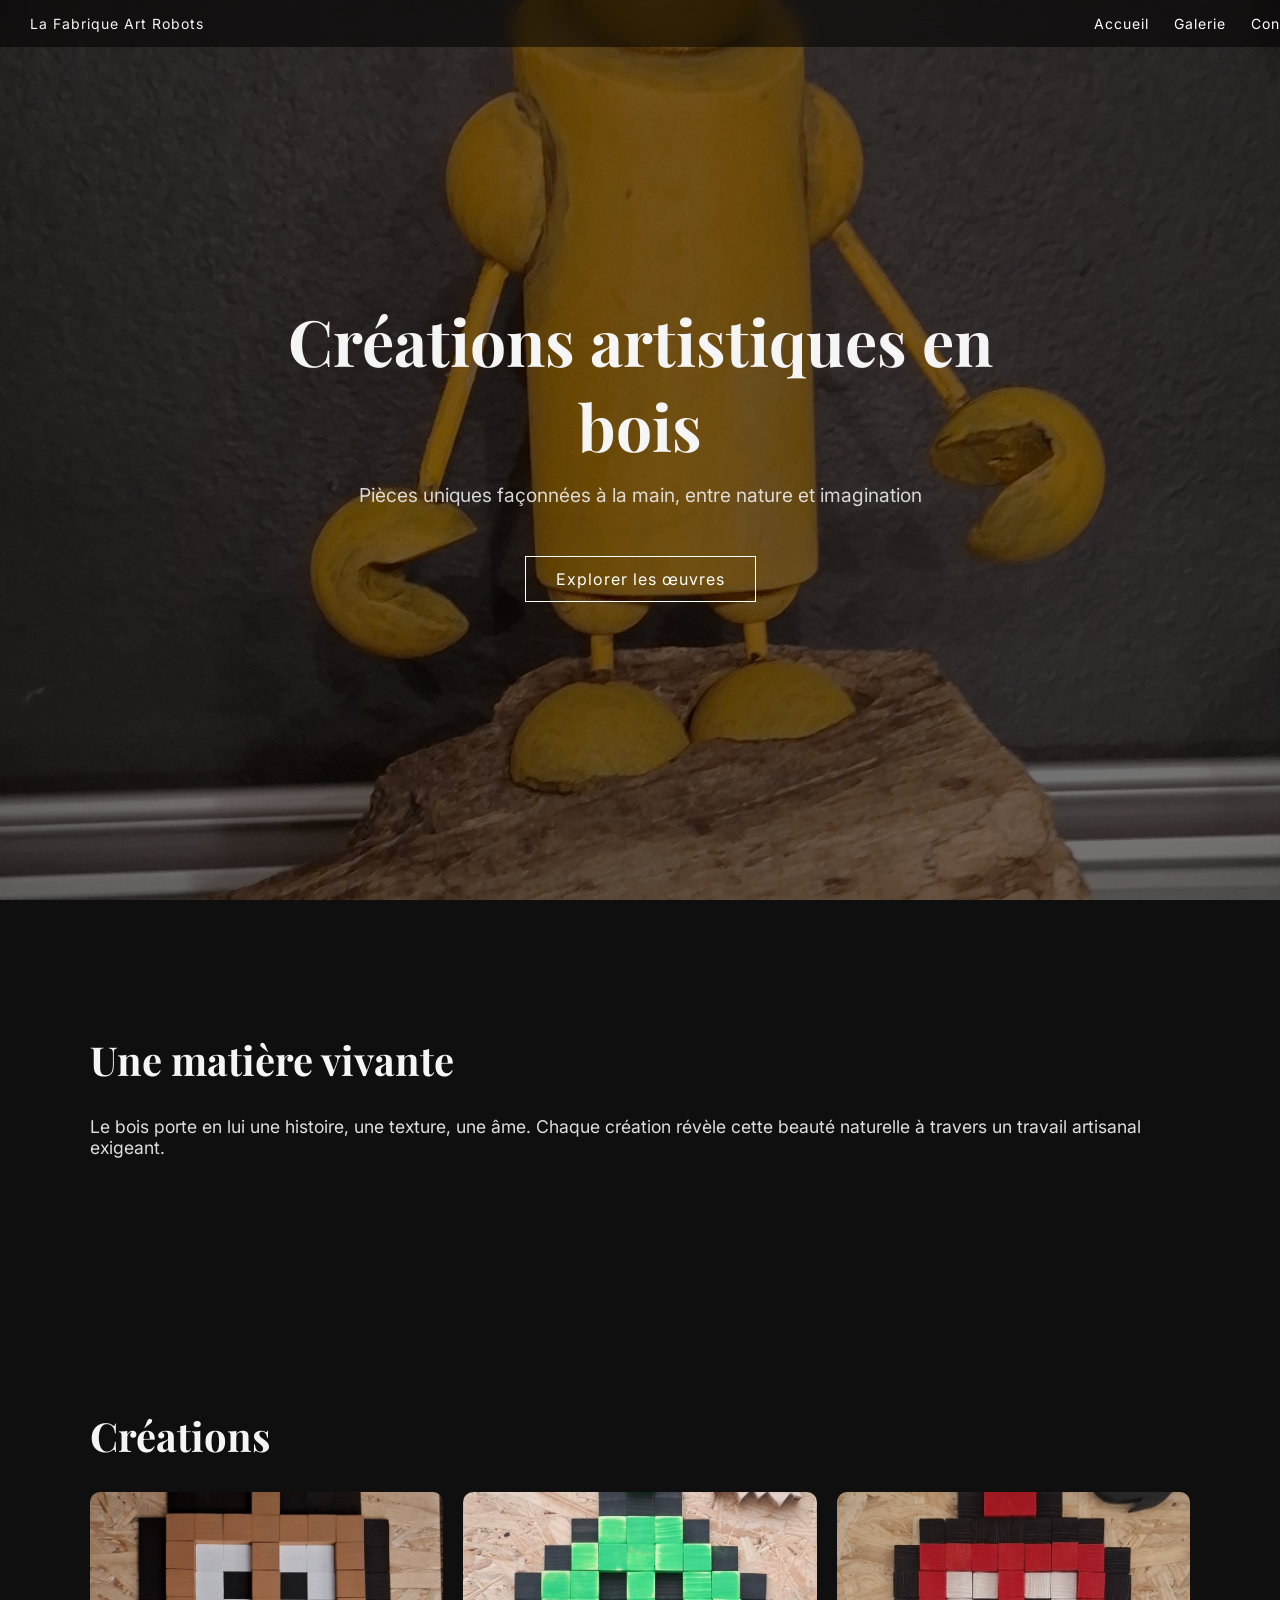
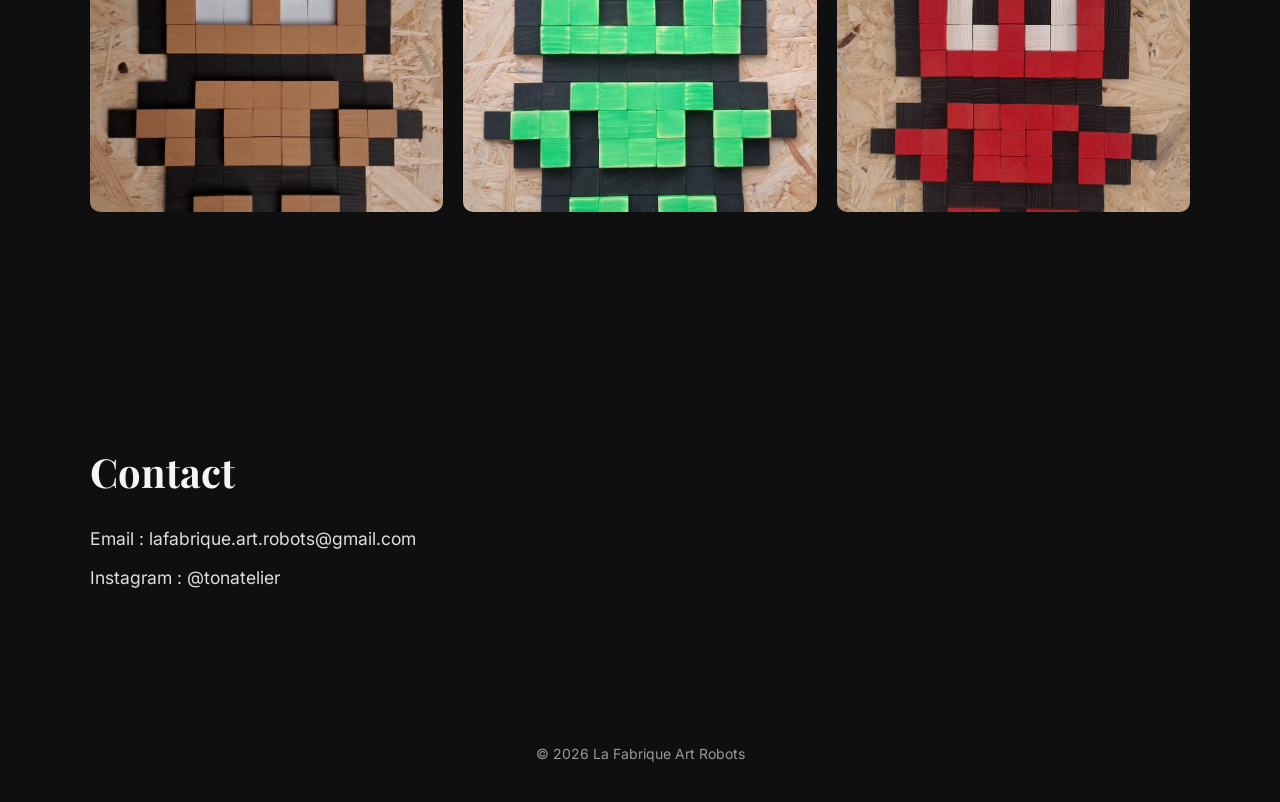
<file: index.html>
<!DOCTYPE html>
<html lang="fr">
<head>
<meta charset="UTF-8">
<meta name="viewport" content="width=device-width, initial-scale=1.0">
<title>La Fabrique Art Robots</title>

<link href="https://fonts.googleapis.com/css2?family=Playfair+Display&family=Inter&display=swap" rel="stylesheet">

<style>

body {
  margin: 0;
  font-family: 'Inter', sans-serif;
  background: #0f0f0f;
  color: #f5f5f5;
}

/* NAV */
nav {
  position: fixed;
  top: 0;
  width: 100%;
  padding: 15px 30px;
  display: flex;
  justify-content: space-between;
  align-items: center;
  background: rgba(0,0,0,0.55);
  backdrop-filter: blur(10px);
  z-index: 1000;
}

nav div {
  font-size: 14px;
  letter-spacing: 1px;
}

nav a {
  color: white;
  margin-left: 20px;
  text-decoration: none;
  font-size: 14px;
  letter-spacing: 1px;
  transition: 0.3s;
}

nav a:hover {
  opacity: 0.7;
}

/* HERO AVEC TON ŒUVRE 🔥 */
.hero {
  height: 100vh;
  background: url('images/mon-oeuvre.jpg') center/cover no-repeat;
  display: flex;
  align-items: center;
  justify-content: center;
  text-align: center;
  position: relative;
}

/* overlay galerie */
.hero::before {
  content: "";
  position: absolute;
  inset: 0;
  background: rgba(0,0,0,0.55);
}

/* contenu hero */
.hero-content {
  position: relative;
  max-width: 800px;
  padding: 20px;
}

.hero h1 {
  font-family: 'Playfair Display', serif;
  font-size: 4em;
  margin: 0;
}

.hero p {
  margin-top: 15px;
  font-size: 1.2em;
  opacity: 0.85;
}

.btn {
  display: inline-block;
  margin-top: 30px;
  padding: 12px 30px;
  border: 1px solid white;
  color: white;
  text-decoration: none;
  transition: 0.3s;
  letter-spacing: 1px;
}

.btn:hover {
  background: white;
  color: black;
}

/* SECTIONS */
section {
  padding: 100px 40px;
  max-width: 1100px;
  margin: auto;
}

h2 {
  font-family: 'Playfair Display', serif;
  font-size: 2.5em;
  margin-bottom: 30px;
}

/* GALERIE */
.gallery {
  display: grid;
  grid-template-columns: repeat(auto-fit, minmax(280px, 1fr));
  gap: 20px;
}

.gallery img {
  width: 100%;
  height: 320px;
  object-fit: cover;
  border-radius: 10px;
  transition: 0.4s;
}

.gallery img:hover {
  transform: scale(1.03);
  opacity: 0.85;
}

/* CONTACT */
section p {
  font-size: 1.1em;
  opacity: 0.9;
}

/* FOOTER */
footer {
  text-align: center;
  padding: 40px;
  font-size: 14px;
  opacity: 0.6;
}

/* RESPONSIVE */
@media (max-width: 768px) {

  .hero h1 {
    font-size: 2.5em;
  }

  .hero p {
    font-size: 1em;
  }

  nav {
    flex-direction: column;
    gap: 10px;
  }

  section {
    padding: 70px 20px;
  }
}

</style>
</head>

<body>

<!-- NAV -->
<nav>
  <div>La Fabrique Art Robots</div>
  <div>
    <a href="index.html">Accueil</a>
    <a href="galerie.html">Galerie</a>
    <a href="contact.html">Contact</a>
  </div>
</nav>

<!-- HERO AVEC TON ŒUVRE -->
<div class="hero">
  <div class="hero-content">
    <h1>Créations artistiques en bois</h1>
    <p>Pièces uniques façonnées à la main, entre nature et imagination</p>
    <a href="#galerie" class="btn">Explorer les œuvres</a>
  </div>
</div>

<!-- INTRO -->
<section>
  <h2>Une matière vivante</h2>
  <p>
    Le bois porte en lui une histoire, une texture, une âme.
    Chaque création révèle cette beauté naturelle à travers un travail artisanal exigeant.
  </p>
</section>

<!-- GALERIE -->
<section id="galerie">
  <h2>Créations</h2>

  <div class="gallery">
    <img src="images/C_Little_Medium_GC_Brun.jpg">
    <img src="images/C_Bidibot_Medium_GC_Vert.jpg">
    <img src="images/C_Little_Medium_GC_Rouge.jpg">
  </div>
</section>

<!-- CONTACT -->
<section>
  <h2>Contact</h2>
  <p>Email : lafabrique.art.robots@gmail.com</p>
  <p>Instagram : @tonatelier</p>
</section>

<!-- FOOTER -->
<footer>
  © 2026 La Fabrique Art Robots
</footer>

</body>
</html>
</file>
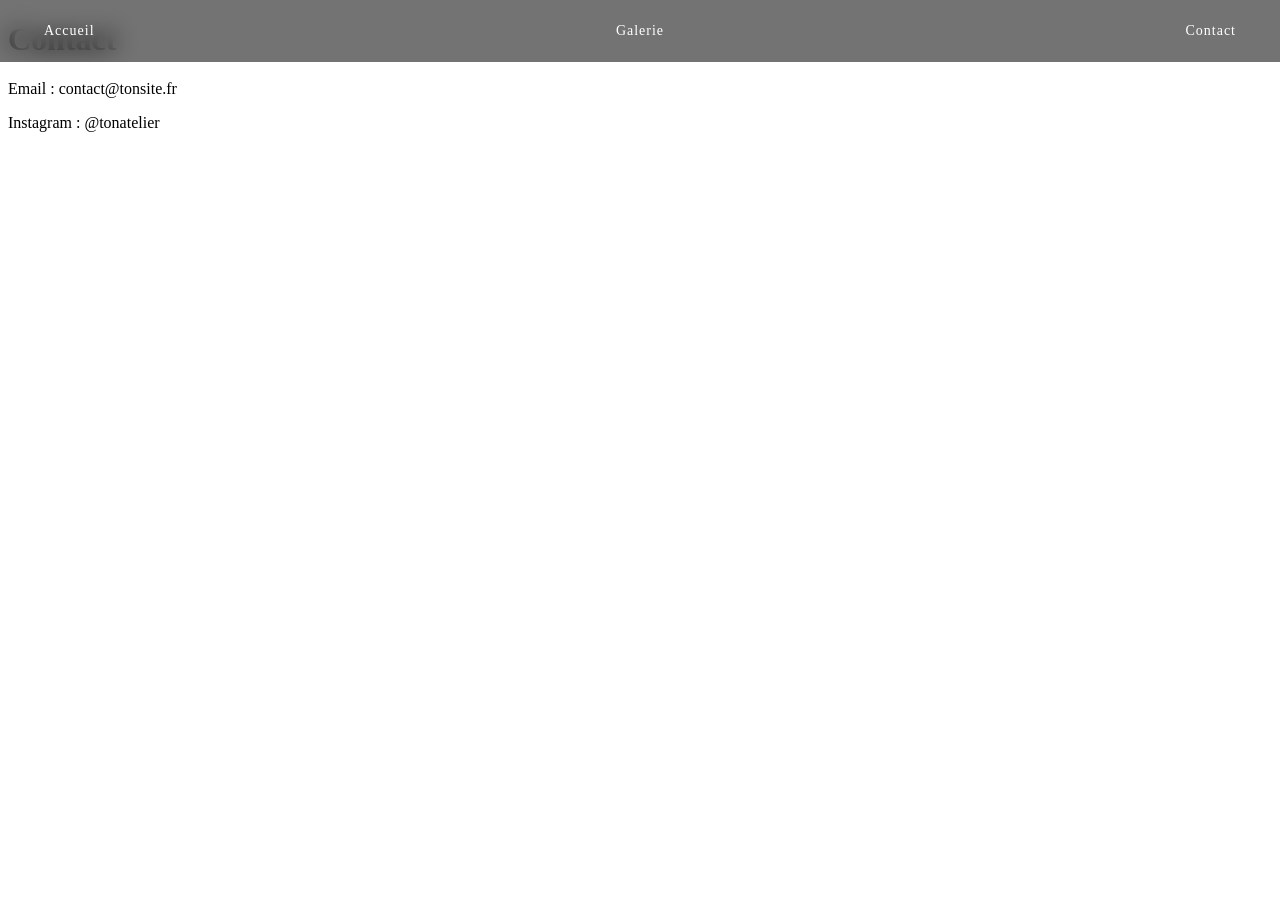
<file: contact.html>
<!DOCTYPE html>
<html lang="fr">
<head>
<meta charset="UTF-8">
<title>Contact</title>
<link rel="stylesheet" href="style.css">
</head>

<body>

<nav>
  <a href="index.html">Accueil</a>
  <a href="galerie.html">Galerie</a>
  <a href="contact.html">Contact</a>
</nav>

<h1>Contact</h1>

<p>Email : contact@tonsite.fr</p>
<p>Instagram : @tonatelier</p>

</body>
</html>
</file>
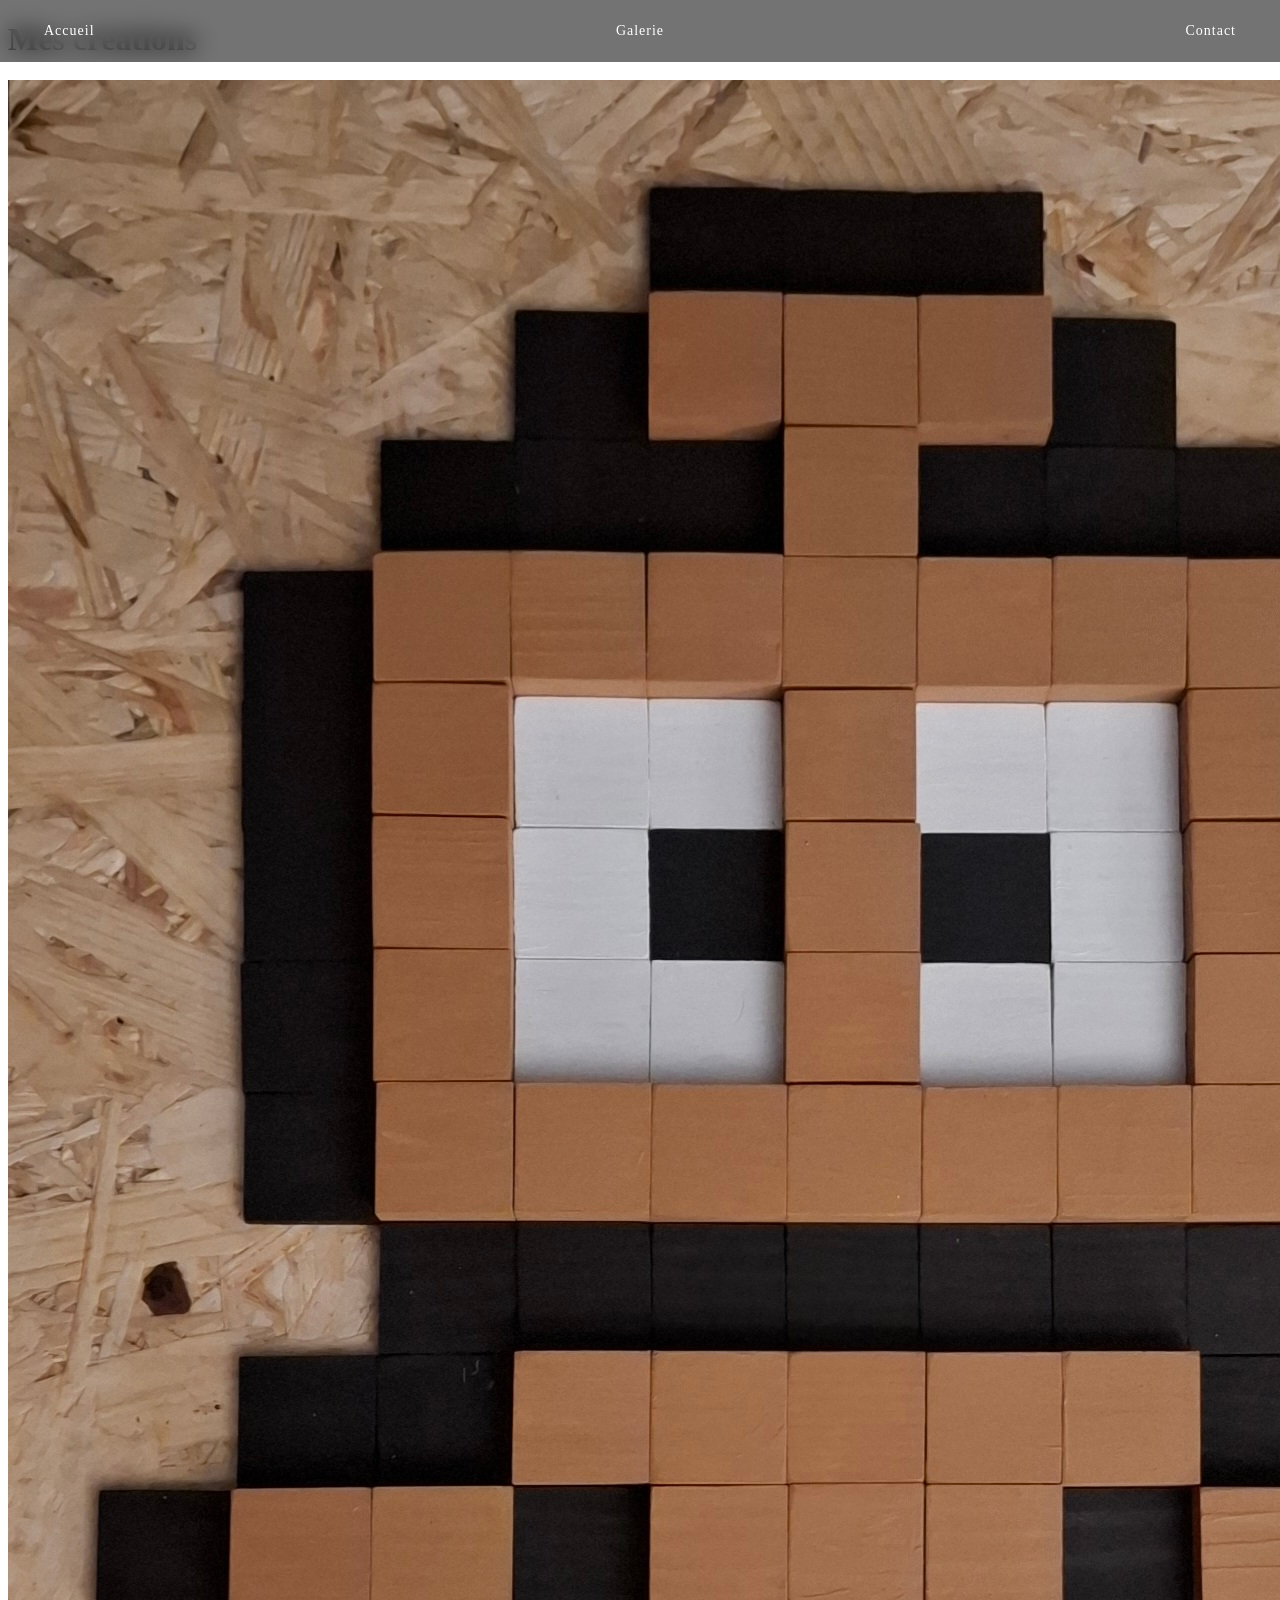
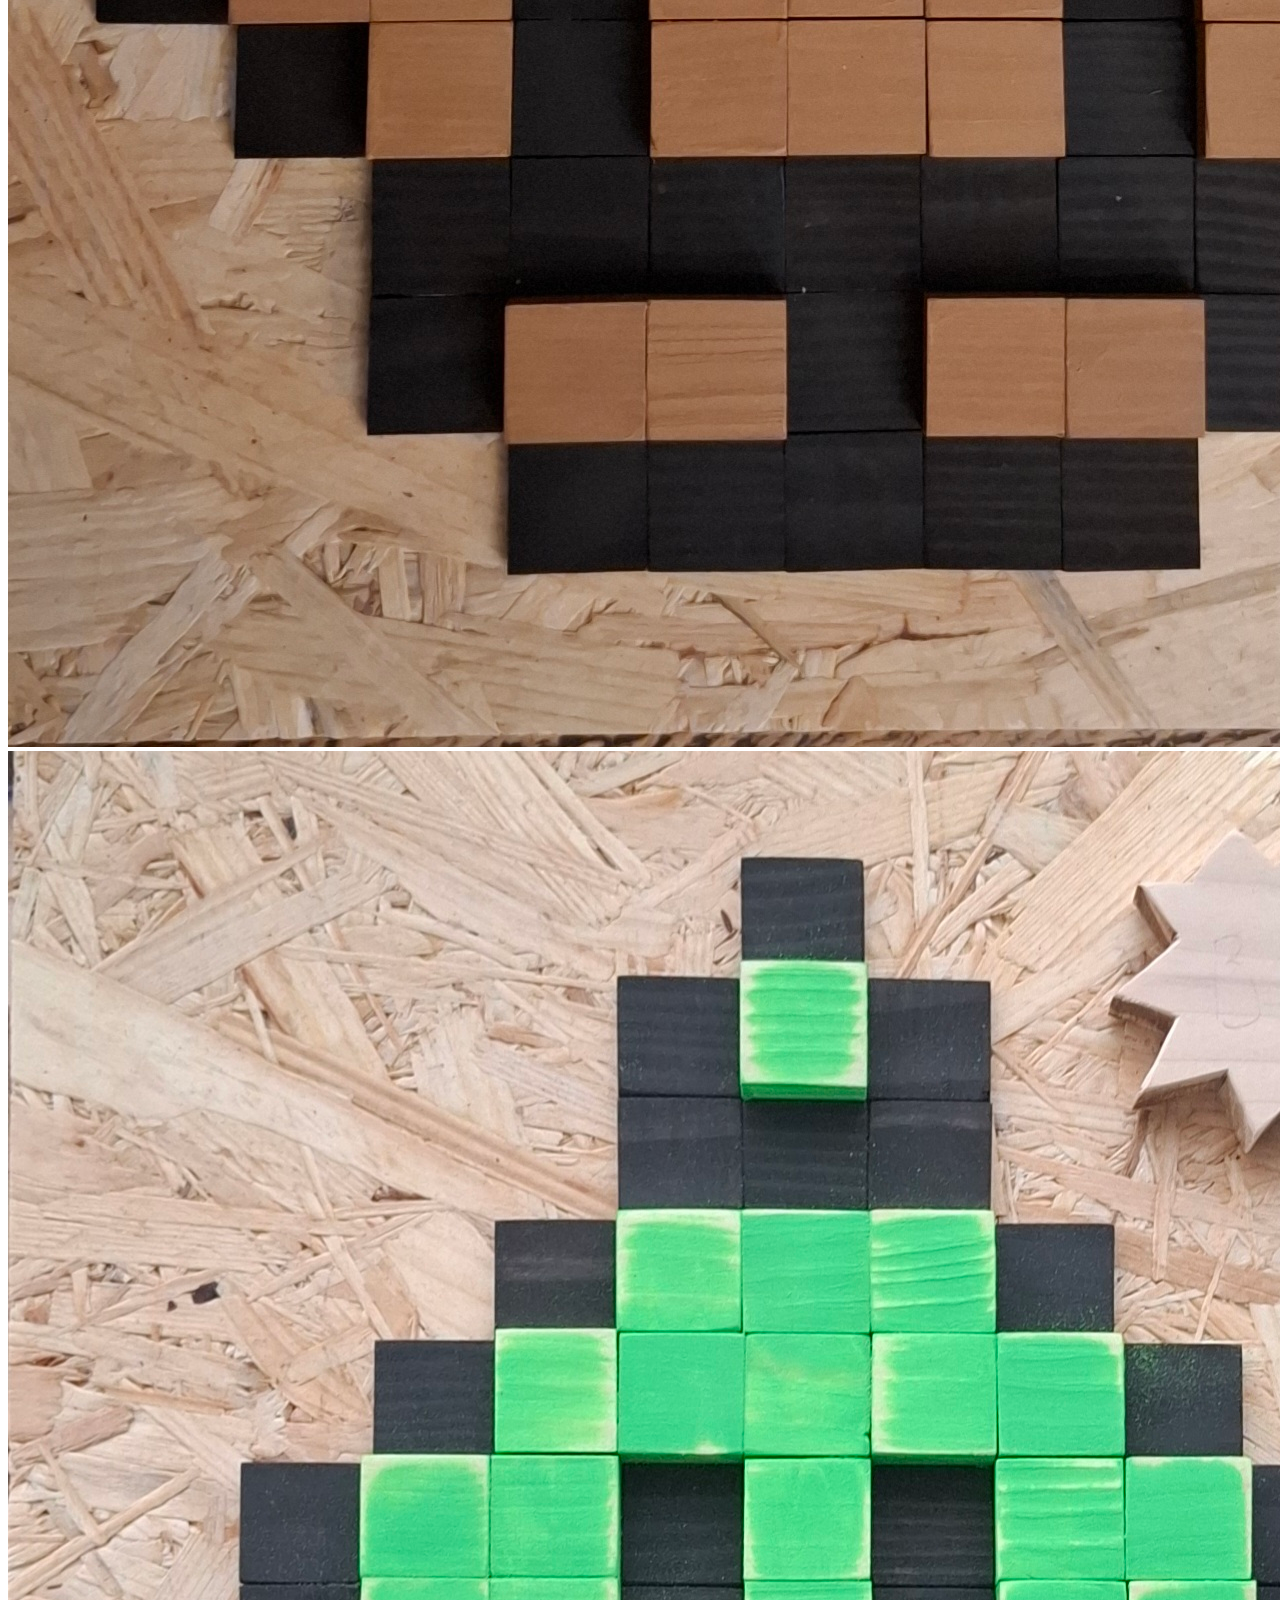
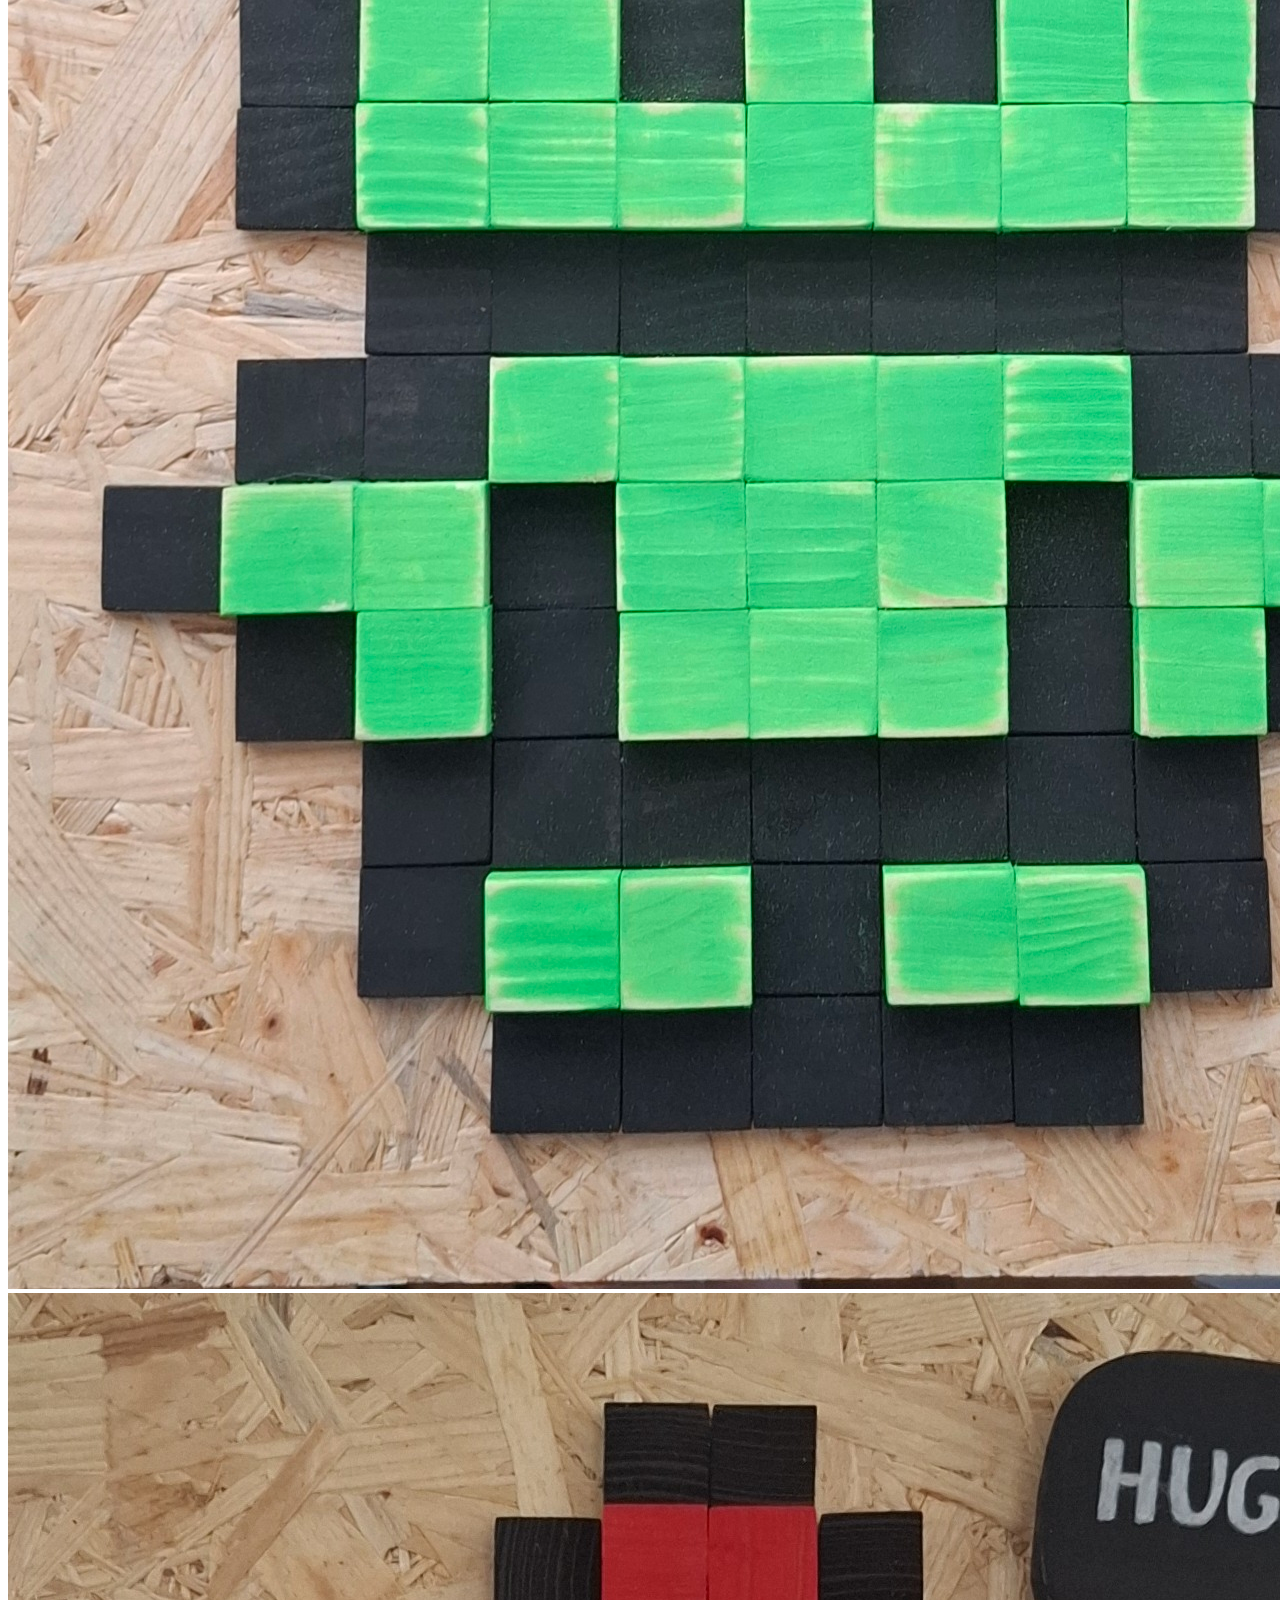
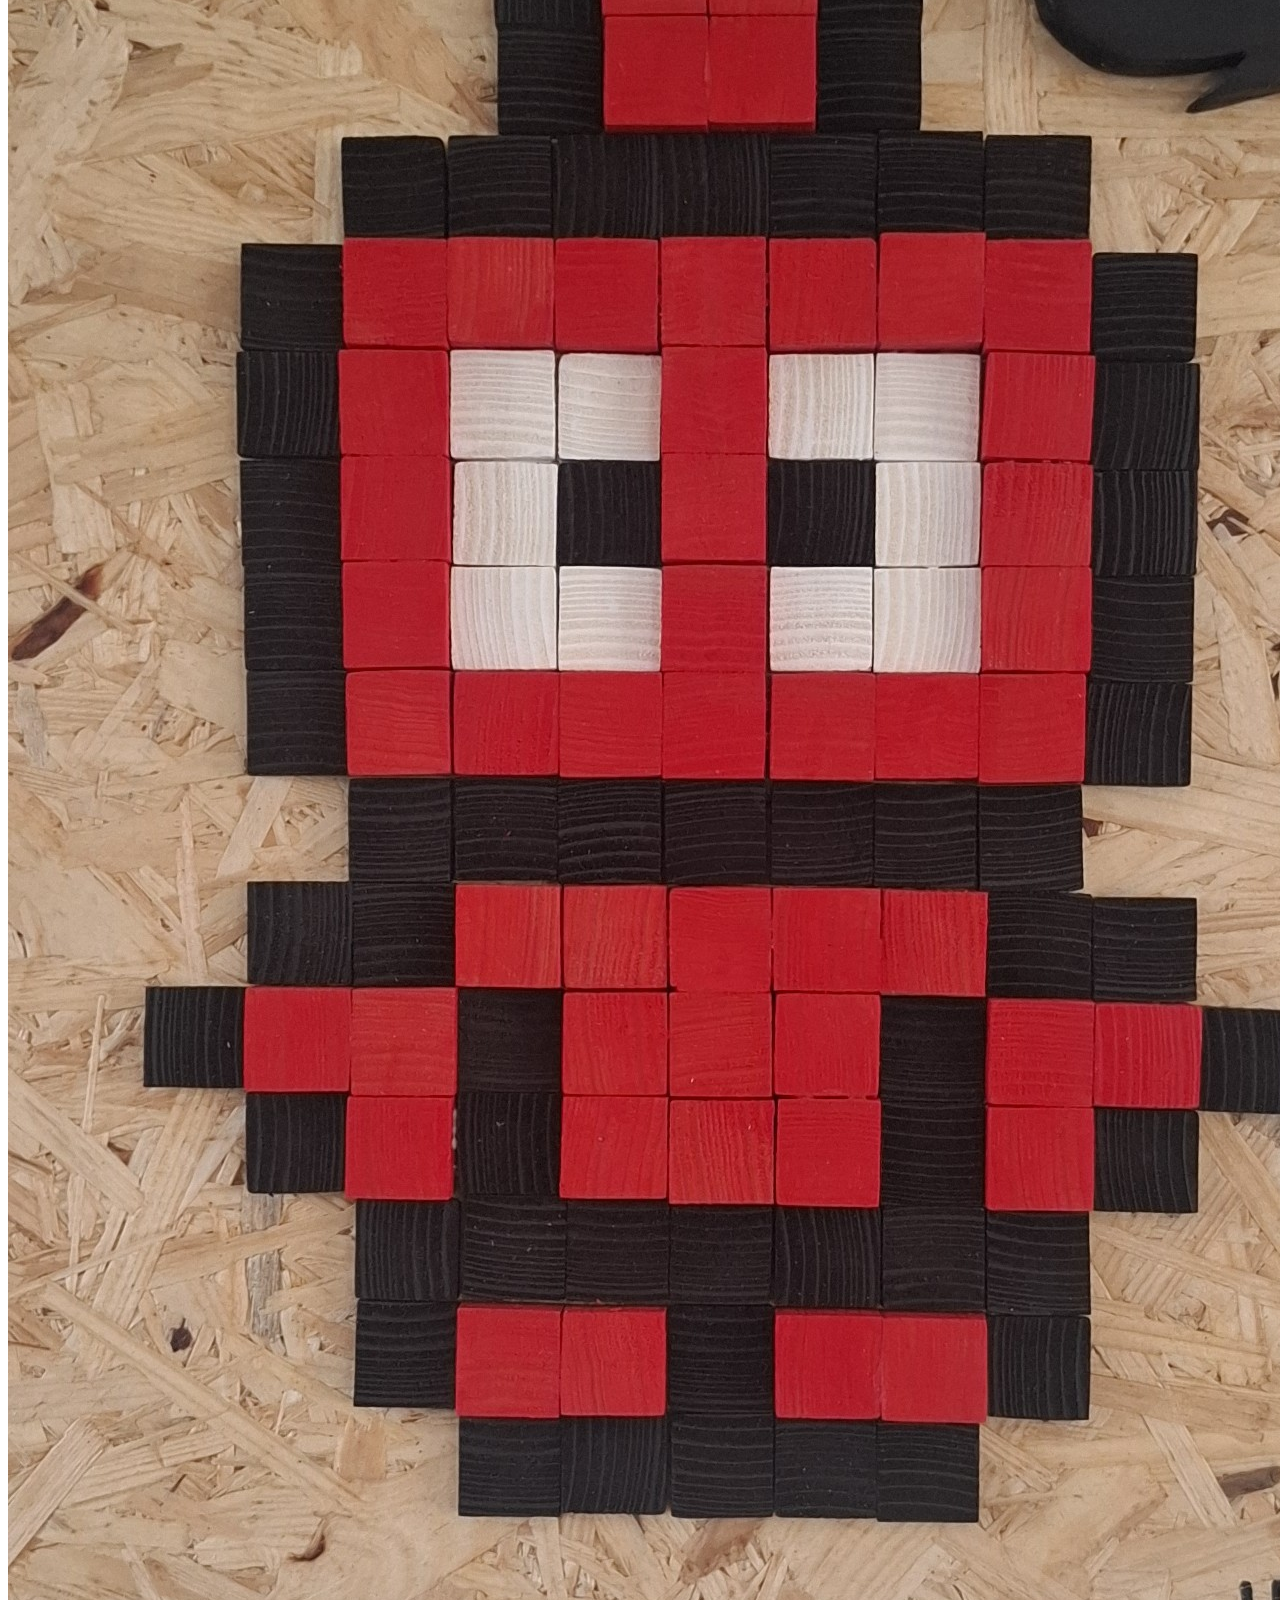
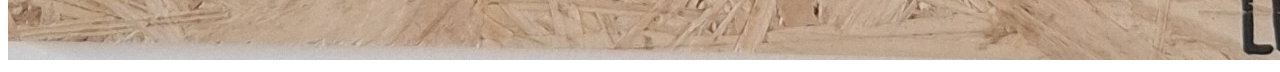
<file: galerie.html>
<!DOCTYPE html>
<html lang="fr">
<head>
<meta charset="UTF-8">
<title>Galerie</title>
<link rel="stylesheet" href="style.css">
</head>

<body>

<nav>
  <a href="index.html">Accueil</a>
  <a href="galerie.html">Galerie</a>
  <a href="contact.html">Contact</a>
</nav>

<h1>Mes créations</h1>

<div class="gallery">
    <img src="images/C_Little_Medium_GC_Brun.jpg">
    <img src="images/C_Bidibot_Medium_GC_Vert.jpg">
    <img src="images/C_Little_Medium_GC_Rouge.jpg">
</div>

</body>
</html>
</file>
<file: style.css>
* {
  box-sizing: border-box;
}

/* NAVIGATION */
nav {
  position: fixed;
  top: 0;
  left: 0;
  width: 100%;
  padding: 15px 30px;
  background: rgba(0,0,0,0.55);
  backdrop-filter: blur(12px);

  display: flex;
  justify-content: space-between;
  align-items: center;

  flex-wrap: nowrap; /* IMPORTANT: empêche le bug de coupe */
  z-index: 1000;
}

/* bloc texte gauche */
nav div {
  font-size: 14px;
  letter-spacing: 1.5px;
  font-weight: 500;
  white-space: nowrap;
}

/* liens */
nav a {
  color: white;
  text-decoration: none;
  padding: 8px 14px;
  font-size: 14px;
  letter-spacing: 1px;
  transition: 0.3s ease;
  border-radius: 6px;
  white-space: nowrap; /* IMPORTANT */
}

nav a:hover {
  opacity: 0.7;
  background: rgba(255,255,255,0.08);
}

/* groupe liens à droite (IMPORTANT pour éviter débordement) */
nav div:last-child {
  display: flex;
  gap: 10px;
  align-items: center;
}
</file>
